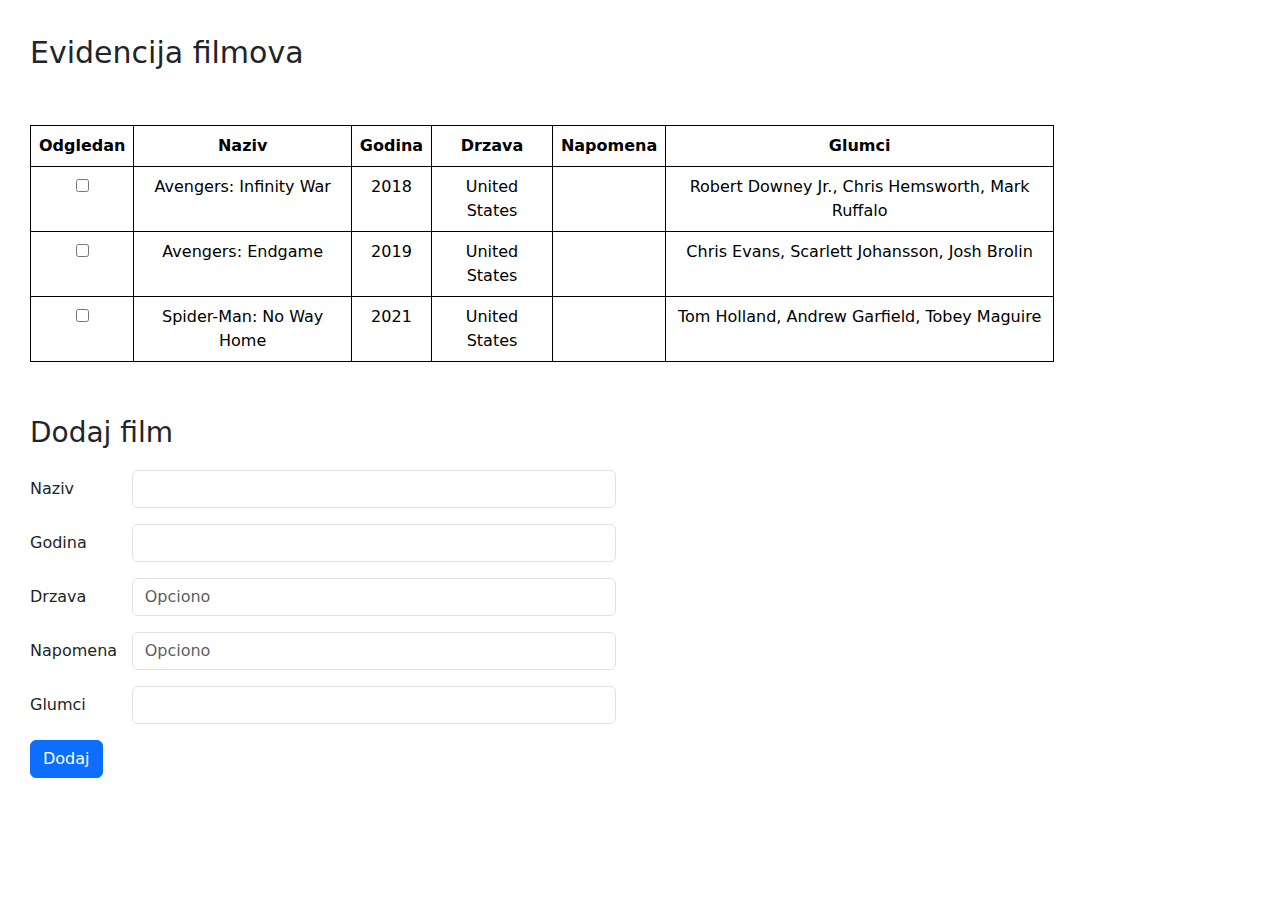
<file: index.html>
<!DOCTYPE html>
<html lang="en">
<head>
    <meta charset="UTF-8">
    <meta http-equiv="X-UA-Compatible" content="IE=edge">
    <meta name="viewport" content="width=device-width, initial-scale=1.0">
    <link href="https://cdn.jsdelivr.net/npm/bootstrap@5.3.0-alpha1/dist/css/bootstrap.min.css" rel="stylesheet">
    <link href="./style.css" rel="stylesheet">
    <title>Document</title>
</head>
<body>
  <p id="prviP">Evidencija filmova</p>
    <table id="myTable" class="table table-hover">
        <thead>
            <tr>
            <th>Odgledan</th>
            <th>Naziv</th>
            <th>Godina</th>
            <th>Drzava</th>
            <th>Napomena</th>
            <th>Glumci</th>
            </tr>
        </thead>
        <tbody>
        </tbody>
    </table>

    <p class="fs-3">Dodaj film</p>
    
    <div class="mb-3 row w-50">
        <label for="inputName" class="col-sm-2 col-form-label">Naziv</label>
        <div class="col-sm-10">
          <input type="text" class="form-control" id="inputName">
        </div>
    </div>
    <div class="mb-3 row w-50">
        <label for="inputYear" class="col-sm-2 col-form-label">Godina</label>
        <div class="col-sm-10">
          <input type="text" class="form-control" id="inputYear">
        </div>
    </div>
    <div class="mb-3 row w-50">
        <label for="inputCountry" class="col-sm-2 col-form-label">Drzava</label>
        <div class="col-sm-10">
          <input type="text" class="form-control" id="inputCountry" placeholder="Opciono">
        </div>
    </div>
    <div class="mb-3 row w-50">
        <label for="inputNote" class="col-sm-2 col-form-label">Napomena</label>
        <div class="col-sm-10">
          <input type="text" class="form-control" id="inputNote" placeholder="Opciono">
        </div>
    </div>
    <div class="mb-3 row w-50">
        <label for="inputActors" class="col-sm-2 col-form-label">Glumci</label>
        <div class="col-sm-10">
          <input type="text" class="form-control" id="inputActors">
        </div>
    </div>
    <div>
        <button type="button" class="btn btn-primary" id="btn" onclick="addMovie()">Dodaj</button>
    </div>
    <script src="https://cdn.jsdelivr.net/npm/bootstrap@5.3.0-alpha1/dist/js/bootstrap.bundle.min.js"></script>
    <script src="./app.js"></script>
</body>
</html>
</file>
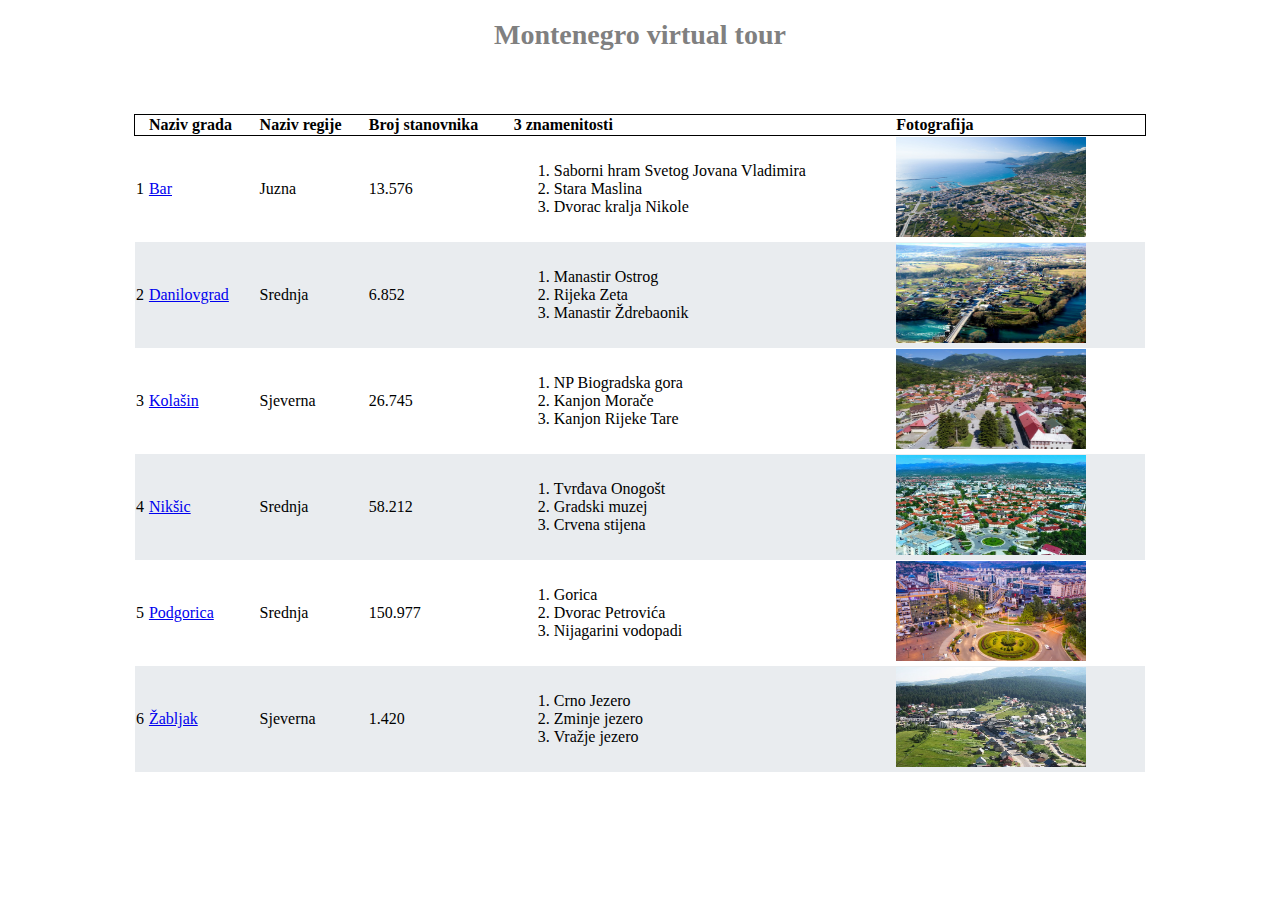
<file: 1.html>
<!DOCTYPE html>
<html lang="en">
<head>
    <meta charset="UTF-8">
    <meta http-equiv="X-UA-Compatible" content="IE=edge">
    <meta name="viewport" content="width=device-width, initial-scale=1.0">
    <link rel="stylesheet" type="text/css" href="1.css">
    <title>Document</title>
</head>
<body>
    <h1 style="color: gray; font-size: 28px;">
        <center>
            Montenegro virtual tour
        </center>
    </h1>
    <table>
        <tr>
            <td><b></b></td>
            <td><b>Naziv grada</b></td>
            <td><b>Naziv regije</b></td>
            <td><b>Broj stanovnika</b></td>
            <td><b>3 znamenitosti</b></td>
            <td><b>Fotografija</b></td>
        </tr>
        <tr>
            <td>1</td>
            <td><a href="https://www.google.com/search?client=opera-gx&q=bar&sourceid=opera&ie=UTF-8&oe=UTF-8">Bar</a></td>
            <td>Juzna</td>
            <td>13.576</td>
            <td>
                <ol>
                    <li>Saborni hram Svetog Jovana Vladimira</li>
                    <li>Stara Maslina</li>
                    <li>Dvorac kralja Nikole</li>
                </ol>
            </td>
            <td><img src=".\slike\br.jpg" alt="Error" width="190" height="100"></td>
        </tr>
        <tr>
            <td>2</td>
            <td><a href="https://www.google.com/search?client=opera-gx&q=danilovgrad&sourceid=opera&ie=UTF-8&oe=UTF-8">Danilovgrad</a></td>
            <td>Srednja</td>
            <td>6.852</td>
            <td>
                <ol>
                    <li>Manastir Ostrog</li>
                    <li>Rijeka Zeta</li>
                    <li>Manastir Ždrebaonik</li>
                </ol>
            </td>
            <td><img src=".\slike\dg.jpg" alt="Error" width="190" height="100"></td>
        </tr>
        <tr>
            <td>3</td>
            <td><a href="https://www.google.com/search?client=opera-gx&q=kolasin&sourceid=opera&ie=UTF-8&oe=UTF-8">Kolašin</a></td>
            <td>Sjeverna</td>
            <td>26.745</td>
            <td>
                <ol>
                    <li>NP Biogradska gora</li>
                    <li>Kanjon Morače</li>
                    <li>Kanjon Rijeke Tare</li>
                </ol>
            </td>
            <td><img src=".\slike\kl.jpg" alt="Error" width="190" height="100"></td>
        </tr>
        <tr>
            <td>4</td>
            <td><a href="https://www.google.com/search?q=niksic&client=opera-gx&hs=pcW&ei=J2aoY7rYA4H_7_UPt9CYwAg&ved=0ahUKEwj6h-aFhZX8AhWB_7sIHTcoBogQ4dUDCA4&uact=5&oq=niksic&gs_lcp=[base64]&sclient=gws-wiz-serp">Nikšic</a></td>
            <td>Srednja</td>
            <td>58.212</td>
            <td>
                <ol>
                    <li>Tvrđava Onogošt</li>
                    <li>Gradski muzej</li>
                    <li>Crvena stijena</li>
                </ol>
            </td>
            <td><img src=".\slike\nk.jpg" alt="Error" width="190" height="100"></td>
        </tr>
        <tr>
            <td>5</td>
            <td><a href="https://www.google.com/search?client=opera-gx&q=podgorica&sourceid=opera&ie=UTF-8&oe=UTF-8">Podgorica</a></td>
            <td>Srednja</td>
            <td>150.977</td>
            <td>
                <ol>
                    <li>Gorica</li>
                    <li>Dvorac Petrovića</li>
                    <li>Nijagarini vodopadi</li>
                </ol>
            </td>
            <td><img src=".\slike\pg.jpg" alt="Error" width="190" height="100"></td>
        </tr>
        <tr>
            <td>6</td>
            <td><a href="https://www.google.com/search?q=zabljak&client=opera-gx&hs=CdW&ei=PmaoY57rIOTp7_UP_NmE0Ac&ved=0ahUKEwiegv-QhZX8AhXk9LsIHfwsAXoQ4dUDCA4&uact=5&oq=zabljak&gs_lcp=Cgxnd3Mtd2l6LXNlcnAQAzIFCAAQgAQyBQgAEIAEMgUIABCABDIFCAAQgAQyBQgAEIAEMgUIABCABDIFCAAQgAQyBQgAEIAEMgUIABCABDIFCAAQgAQ6CggAEEcQ1gQQsANKBAhBGABKBAhGGABQ3AZY3AZgtwdoAXABeACAAUuIAUuSAQExmAEAoAEByAEIwAEB&sclient=gws-wiz-serp">Žabljak</a></td>
            <td>Sjeverna</td>
            <td>1.420</td>
            <td>
                <ol>
                    <li>Crno Jezero</li>
                    <li>Zminje jezero</li>
                    <li>Vražje jezero</li>
                </ol>
            </td>
            <td><img src=".\slike\zb.jpg" alt="Error" width="190" height="100"></td>
        </tr>
    </table>
</body>
</html>
</file>
<file: style.css>
table th {
    background-color: white !important;
}

table, th, td {
    border: 1px solid black;
    border-collapse: collapse;
    background-color: #F8D7DA;
}

table {
    width: 80% !important;
    margin-top: 50px;
    margin-left: 30px;
}

th, td {
    padding: 5px;
    text-align: center;
}

p {
    margin-top: 50px;
    margin-left: 30px;
}

#prviP {
    margin-top: 30px;
    margin-left: 30px;
    font-size: 30px;
}

div {
    padding-left: 30px;
}
</file>
<file: 1.css>
table{
    width: 80%;
    margin: 5% 10%;
    border-collapse: collapse;
}

tr:nth-child(odd){
    background-color: #E9ECEF;
}

tr:first-child {
    background-color: white;
    border: 1px solid;
    border-color: black;
}
</file>
